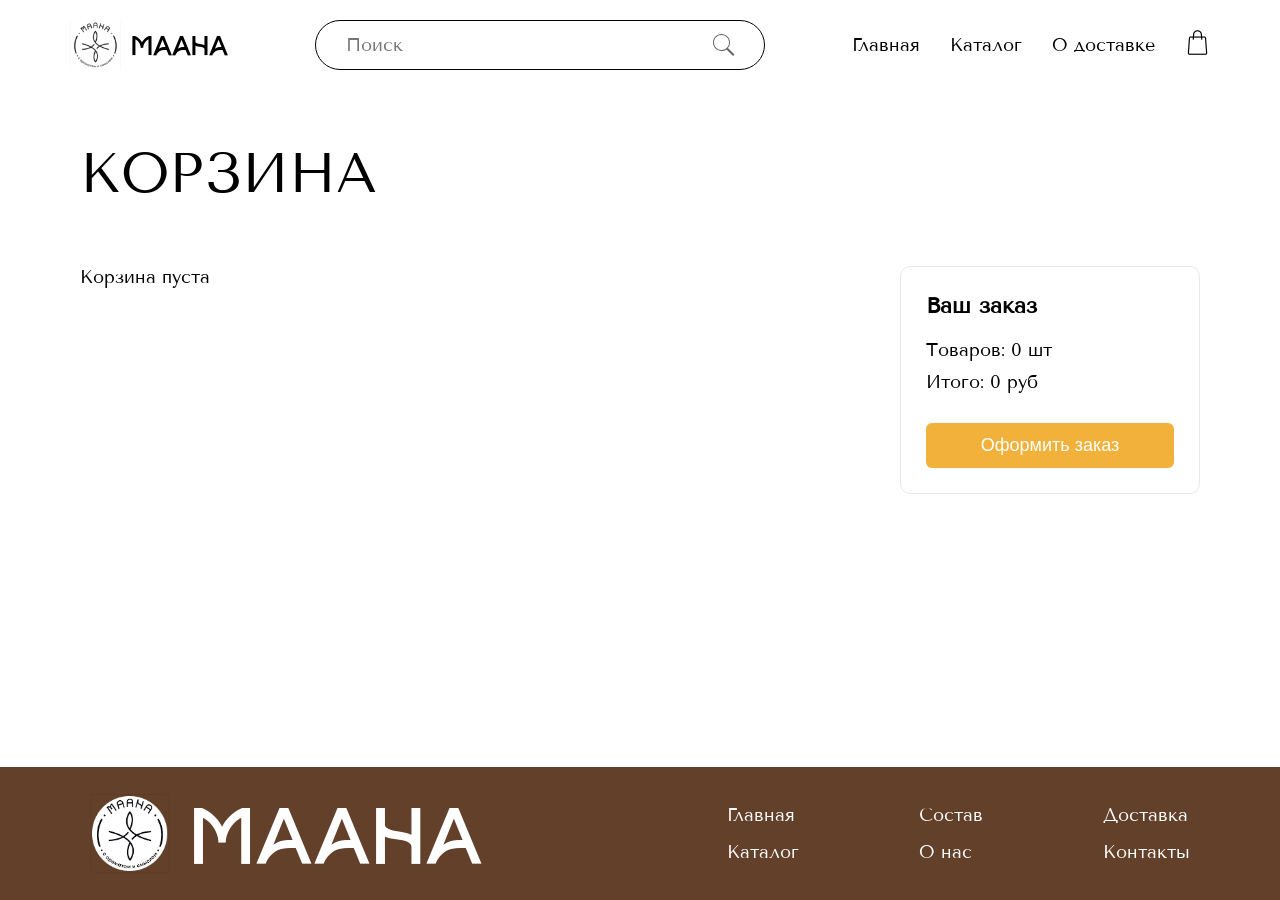
<file: cart.html>
<!doctype html>
<html lang="ru">
  <head>
    <meta charset="UTF-8" />
    <meta name="viewport" content="width=device-width, initial-scale=1.0" />
    <title>MAAHA | Корзина</title>
    <link rel="icon" type="image/svg+xml" href="img/logo.png" />
    <link rel="stylesheet" href="styles_cart.css" />
  </head>

  <body>
    <!-- ШАПКА -->
    <header class="header">
      <!-- Бургер -->
      <div class="burger"></div>

      <!-- Логотип -->
      <div class="header__center">
        <a href="index.html" class="logo-link">
          <img src="img/logo.svg" alt="Логотип" class="logo-img" />
          <div class="logo">MAAHA</div>
        </a>
      </div>

      <!-- ПК поиск -->
      <div class="search-wrapper desktop-search">
        <img src="img/search-icon.svg" class="search-icon" alt="" />
        <input type="text" class="search" placeholder="Поиск" />
      </div>

      <!-- Иконки справа (только мобильные) -->
      <div class="header-icons">
        <img
          src="img/search-icon.svg"
          class="search-icon-small"
          id="mobileSearchBtn" />
        <a href="cart.html">
          <img src="img/bag.svg" class="bag-icon" />
        </a>
      </div>

      <!-- Мобильный поиск -->
      <div class="mobile-search">
        <input type="text" placeholder="Поиск" />
        <div class="mobile-search-close">✕</div>
      </div>

      <!-- Навигация (ПК) -->
      <nav class="nav">
        <a href="index.html">Главная</a>
        <a href="katalog.html">Каталог</a>
        <a href="index.html#delivery">О доставке</a>

        <!-- КОРЗИНА ДЛЯ ПК -->
        <a href="cart.html" class="nav-cart">
          <img src="img/bag.svg" alt="Корзина" class="bag-icon" />
        </a>
      </nav>
    </header>

    <main>
      <div class="cart__title-wrap">
        <!-- <div class="cart__line"></div> -->
        <h2 class="cart__title">КОРЗИНА</h2>
        <!-- <div class="cart__line"></div> -->
      </div>

      <div class="cart__layout">
        <!-- ЛЕВАЯ ЧАСТЬ — ТОВАРЫ -->
        <div class="cart__items" id="cartItems"></div>

        <!-- ПРАВАЯ ЧАСТЬ — ИТОГО -->
        <div class="cart__summary">
          <h3 class="cart__summary-title">Ваш заказ</h3>

          <p class="cart__summary-line">
            Товаров: <span id="cartCount">0 шт</span>
          </p>

          <p class="cart__summary-line">
            Итого: <span id="cartTotal">0 руб</span>
          </p>

          <button class="cart__btn">Оформить заказ</button>
        </div>
      </div>
    </main>

    <!-- ФУТЕР -->
    <footer class="footer">
      <div class="footer__inner">
        <!-- ЛЕВАЯ ЧАСТЬ: ЛОГОТИП + НАЗВАНИЕ -->
        <div class="footer__left">
          <img src="img/logo.png" alt="Логотип" class="footer__logo-img" />
          <div class="footer__logo-text">MAAHA</div>
        </div>

        <!-- ПРАВАЯ ЧАСТЬ: МЕНЮ -->
        <div class="footer-menu">
          <div class="footer-col">
            <a href="index.html#home">Главная</a>
            <a href="katalog.html">Каталог</a>
          </div>

          <div class="footer-col">
            <a href="index.html#composition">Состав</a>
            <a href="index.html#about">О нас</a>
          </div>

          <div class="footer-col">
            <a href="index.html#delivery">Доставка</a>
            <a href="index.html#contacts">Контакты</a>
          </div>
        </div>
      </div>
    </footer>

    <script src="js/header.js"></script>
    <script type="module" src="js/cartPage.js"></script>
  </body>
</html>
</file>
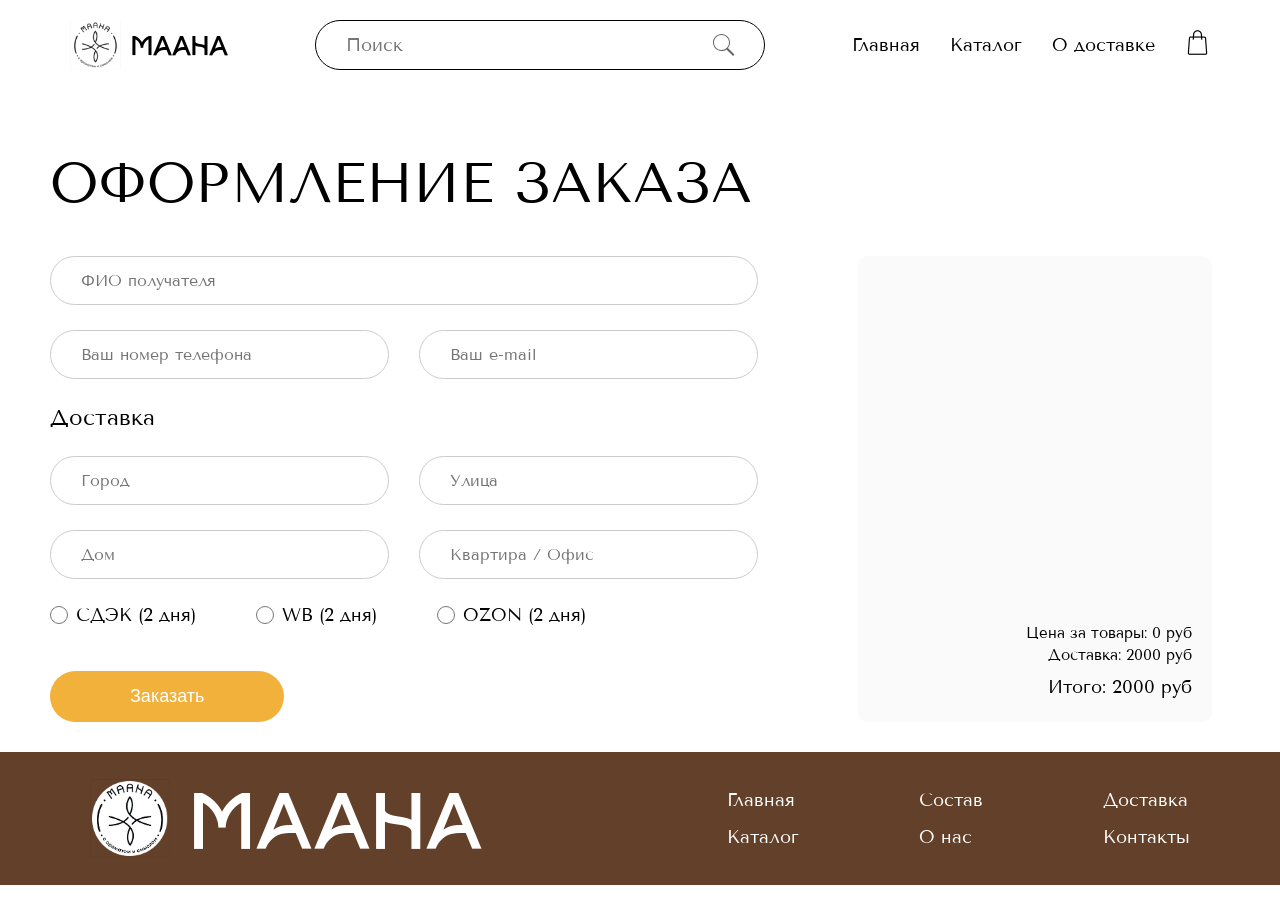
<file: checkout.html>
<!doctype html>
<html lang="ru">
  <head>
    <meta charset="UTF-8" />
    <meta name="viewport" content="width=device-width, initial-scale=1.0" />
    <link rel="stylesheet" href="styles_checkout.css" />
    <title>Оформление заказа</title>
    <link rel="icon" type="image/svg+xml" href="img/logo.png" />
  </head>

  <body>
    <!-- ТВОЯ ШАПКА -->
    <header class="header">
      <!-- Бургер -->
      <div class="burger"></div>

      <!-- Логотип -->
      <div class="header__center">
        <a href="index.html" class="logo-link">
          <img src="img/logo.svg" alt="Логотип" class="logo-img" />
          <div class="logo">MAAHA</div>
        </a>
      </div>

      <!-- ПК поиск -->
      <div class="search-wrapper desktop-search">
        <img src="img/search-icon.svg" class="search-icon" alt="" />
        <input type="text" class="search" placeholder="Поиск" />
      </div>

      <!-- Иконки справа (только мобильные) -->
      <div class="header-icons">
        <img
          src="img/search-icon.svg"
          class="search-icon-small"
          id="mobileSearchBtn" />
        <a href="cart.html">
          <img src="img/bag.svg" class="bag-icon" />
        </a>
      </div>

      <!-- Мобильный поиск -->
      <div class="mobile-search">
        <input type="text" placeholder="Поиск" />
        <div class="mobile-search-close">✕</div>
      </div>

      <!-- Навигация (ПК) -->
      <nav class="nav">
        <a href="index.html">Главная</a>
        <a href="katalog.html">Каталог</a>
        <a href="#delivery">О доставке</a>

        <!-- КОРЗИНА ДЛЯ ПК -->
        <a href="cart.html" class="nav-cart">
          <img src="img/bag.svg" alt="Корзина" class="bag-icon" />
        </a>
      </nav>
    </header>

    <main class="checkout">
      <h1 class="checkout__title">ОФОРМЛЕНИЕ ЗАКАЗА</h1>

      <div class="checkout__layout">
        <!-- ЛЕВАЯ ЧАСТЬ — ФОРМА -->
        <div class="checkout__form">
          <input
            type="text"
            id="fio"
            class="input-full"
            placeholder="ФИО получателя" />

          <div class="form-row">
            <div class="form-col">
              <input type="text" id="phone" placeholder="Ваш номер телефона" />
            </div>

            <div class="form-col">
              <input type="text" id="email" placeholder="Ваш e-mail" />
            </div>
          </div>

          <h3 class="delivery-title">Доставка</h3>

          <div class="form-row">
            <div class="form-col">
              <input type="text" id="city" placeholder="Город" />
            </div>

            <div class="form-col">
              <input type="text" id="street" placeholder="Улица" />
            </div>
          </div>

          <div class="form-row">
            <div class="form-col">
              <input type="text" id="house" placeholder="Дом" />
            </div>

            <div class="form-col">
              <input type="text" id="flat" placeholder="Квартира / Офис" />
            </div>
          </div>

          <div class="delivery-row">
            <label
              ><input type="radio" name="delivery" value="СДЭК" /> СДЭК (2
              дня)</label
            >
            <label
              ><input type="radio" name="delivery" value="WB" /> WB (2
              дня)</label
            >
            <label
              ><input type="radio" name="delivery" value="OZON" /> OZON (2
              дня)</label
            >
          </div>

          <button class="checkout__btn" id="submitOrder">Заказать</button>
        </div>

        <!-- ПРАВАЯ ЧАСТЬ — ТОВАРЫ -->
        <div class="checkout__summary">
          <div id="checkoutItems"></div>

          <div class="checkout__total">
            <p>Цена за товары: <span id="sumProducts">0 руб</span></p>
            <p>Доставка: <span id="sumDelivery">0 руб</span></p>
            <p class="checkout__total-final">
              Итого: <span id="sumFinal">0 руб</span>
            </p>
          </div>
        </div>
      </div>
    </main>

    <footer class="footer">
      <div class="footer__inner">
        <!-- ЛЕВАЯ ЧАСТЬ: ЛОГОТИП + НАЗВАНИЕ -->
        <div class="footer__left">
          <img src="img/logo.png" alt="Логотип" class="footer__logo-img" />
          <div class="footer__logo-text">MAAHA</div>
        </div>

        <!-- ПРАВАЯ ЧАСТЬ: МЕНЮ -->
        <div class="footer-menu">
          <div class="footer-col">
            <a href="index.html#home">Главная</a>
            <a href="katalog.html">Каталог</a>
          </div>

          <div class="footer-col">
            <a href="index.html#composition">Состав</a>
            <a href="index.html#about">О нас</a>
          </div>

          <div class="footer-col">
            <a href="index.html#delivery">Доставка</a>
            <a href="index.html#contacts">Контакты</a>
          </div>
        </div>
      </div>
    </footer>

    <script src="js/header.js"></script>
    <script type="module" src="js/checkout.js"></script>
  </body>
</html>
</file>
<file: styles_cart.css>
/* Florensa Demo Regular */
@font-face {
  font-family: 'Florensa';
  src: url('fonts/FlorensaDemo-Regular.ttf') format('truetype');
  font-weight: 200;
  font-style: normal;
}

/* Tenor Sans */
@font-face {
  font-family: 'TenorSans';
  src: url('fonts/TenorSans-Regular.ttf') format('truetype');
  font-weight: 100;
  font-style: normal;
}

/* CSS-переменные */
:root {
  --font-main: 'TenorSans', sans-serif;
  --font-global: 'Florensa', serif;
}

* {
  margin: 0;
  padding: 0;
  box-sizing: border-box;
}
html,
body {
  overflow-x: hidden;
  height: 100%;
}

html {
  scroll-behavior: smooth;
}

body {
  display: flex;
  flex-direction: column;
  background: #fff;
  color: #000;
  font-family: var(--font-main);
  font-size: 18px;
  padding-top: 120px;
}

main {
  padding: 20px 80px;
}

/* Планшеты */
@media (max-width: 1024px) {
  body {
    padding-top: 80px;
  }

  main {
    padding: 15px 40px;
  }
}

/* Телефоны */
@media (max-width: 768px) {
  body {
    padding-top: 60px;
  }

  main {
    padding: 12px 20px;
  }
}

/* Маленькие телефоны (iPhone SE, Xiaomi 360–420px) */
@media (max-width: 420px) {
  body {
    padding-top: 40px;
  }

  main {
    padding: 10px 12px;
  }
}

/* ------------------ HEADER (DESKTOP) ------------------ */

.header {
  position: fixed;
  top: 0;
  left: 0;
  width: 100%;
  z-index: 20;
  background: #fff;
  display: flex;
  align-items: center;
  justify-content: space-between;
  padding: 20px 70px;
}

/* ЛОГОТИП */
.logo-link {
  display: flex;
  align-items: center;
  gap: 10px;
  text-decoration: none;
  color: #000;
}

.logo-img {
  height: 50px;
}

.logo {
  font-size: 28px;
  font-family: var(--font-global);
}

/* ПОИСК (ПК) */
.search-wrapper {
  position: relative;
  display: flex;
  align-items: center;
}

.search {
  padding: 11px 30px;
  border: 1px solid #000;
  border-radius: 55px;
  font-size: 18px;
  font-family: var(--font-main);
  width: 450px;
  height: 50px;
}

.search-icon {
  position: absolute;
  right: 30px;
  width: 22px;
  height: 22px;
  opacity: 0.6;
}

.search:focus {
  border-color: #f2b13b;
  outline: none;
  box-shadow: 0 0 8px rgba(242, 177, 59, 0.5);
}

/* НАВИГАЦИЯ (ПК) */
.nav {
  display: flex;
  align-items: center;
  gap: 30px;
}

.nav a {
  text-decoration: none;
  color: #000;
}

/* КОРЗИНА ДЛЯ ПК */
.nav-cart {
  display: block;
}

.bag-icon {
  width: 25px;
  cursor: pointer;
}

/* ИКОНКИ (моб/планшет) */
.header-icons {
  display: none;
  align-items: center;
  gap: 20px;
}

.search-icon-small {
  width: 22px;
  opacity: 0.7;
  cursor: pointer;
}

/* БУРГЕР */
.burger {
  display: none;
  width: 28px;
  height: 28px;
  background: #000;
  mask: url('img/burger.png') center/contain no-repeat;
  -webkit-mask: url('img/burger.png') center/contain no-repeat;
  cursor: pointer;
  z-index: 10;
}

.burger.open {
  background: #000;
  mask: url('img/close.png') center/contain no-repeat;
  -webkit-mask: url('img/close.png') center/contain no-repeat;
}

/* МОБИЛЬНЫЙ ПОИСК */
.mobile-search {
  display: flex;
  align-items: center;
  gap: 10px;

  position: absolute;
  left: 0;
  top: 100%;
  width: 100%;

  padding: 12px 20px;
  background: #fff;

  opacity: 0;
  pointer-events: none;
  transform: translateY(-10px);
  transition: all 0.35s ease;
  border-top: 1px solid #eee;
  z-index: 5;
}

.mobile-search input {
  font-family: var(--font-main);
  width: 100%;
  padding: 8px 18px;
  border-radius: 35px;
  border: 1px solid #000;
  font-size: 15px;
  transition: all 0.3s ease;
}

.mobile-search input:focus {
  border-color: #f2b13b;
  box-shadow: 0 0 8px rgba(242, 177, 59, 0.5);
  outline: none;
}

.mobile-search-close {
  font-size: 18px;
  cursor: pointer;
  opacity: 0.7;
  transition: 0.2s;
}

.mobile-search-close:hover {
  opacity: 1;
}

/* ------------------ ПЛАНШЕТЫ ------------------ */
@media (max-width: 1024px) {
  body {
    font-size: 16px;
  }

  .header {
    padding: 18px 30px;
    display: grid;
    grid-template-columns: 40px 1fr 80px;
  }

  .logo-img {
    height: 42px;
  }

  .logo {
    font-size: 24px;
  }

  .search-wrapper {
    display: none;
  }

  .nav-cart {
    display: none;
  }

  .header-icons {
    display: flex;
  }

  .burger {
    display: block;
  }

  .header__center {
    display: flex;
    justify-content: center;
  }

  .nav {
    display: none;
    flex-direction: column;
    gap: 22px;
    position: absolute;
    top: 100%;
    left: 0;
    width: 100%;
    background: #fff;
    padding: 25px;
    border-top: 1px solid #eee;
  }

  .nav.open {
    display: flex;
  }

  .mobile-search.open {
    opacity: 1;
    pointer-events: auto;
    transform: translateY(0);
  }
}

/* ------------------ ТЕЛЕФОНЫ ------------------ */
@media (max-width: 768px) {
  .header {
    display: flex !important; /* перебиваем grid */
    grid-template-columns: none !important; /* отключаем колонки */
    padding: 10px 12px;
    align-items: center;
    justify-content: space-between;
    gap: 10px;
  }

  .logo-img {
    height: 30px;
  }

  .logo {
    font-size: 18px;
  }

  .header-icons {
    display: flex;
    gap: 10px;
  }

  .burger {
    width: 22px;
    height: 22px;
  }

  .mobile-search input {
    font-size: 14px;
    padding: 8px 16px;
    border-radius: 32px;
  }
}

@media (max-width: 420px) {
  .header {
    padding: 8px 10px;
    gap: 6px;
  }

  .logo-img {
    height: 26px;
  }

  .logo {
    font-size: 16px;
  }

  .header-icons {
    gap: 8px;
  }

  .burger {
    width: 20px;
    height: 20px;
  }

  .header-icons img,
  .header-icons svg {
    width: 16px;
    height: 16px;
  }

  .mobile-search input {
    font-size: 13px;
    padding: 7px 14px;
    border-radius: 28px;
  }
}

/* --------------------КОРЗИНА-------------------- */
.cart__title-wrap {
  display: flex;
  align-items: center;
  gap: 15px;
  margin-bottom: 60px;
}

.cart__line {
  width: 100%;
  height: 1px;
  background: #000;
}

.cart__title {
  font-size: 56px;
  font-weight: 200;
}

.cart__layout {
  display: flex;
  gap: 40px;
  align-items: flex-start;
}

/* ЛЕВАЯ ЧАСТЬ */
.cart__items {
  flex: 1;
  display: flex;
  flex-direction: column;
  gap: 0;
}

.cart-item {
  display: grid;
  grid-template-columns: 120px 1fr 200px auto auto;
  align-items: center;
  gap: 15px;
  padding: 15px;
  border-bottom: 1px solid #e5e9eb;
  border-top: 1px solid #e5e9eb;
}

/* Фото */
.cart-item__img {
  width: 100px;
  height: 100px;
  border-radius: 5px;
  object-fit: cover;
}

/* Центр: название + цена */
.cart-item__center {
  display: flex;
  flex-direction: column;
  justify-content: center;
}

.cart-item__name {
  margin-bottom: 6px;
}

.cart-item__price {
  font-size: 14px;
  opacity: 0.7;
}

/* Счётчик */
.cart-item__counter {
  display: flex;
  align-items: center;
  gap: 35px;
}

.counter-btn {
  width: 30px;
  height: 30px;
  display: flex;
  justify-content: center;
  align-items: center;
  cursor: pointer;
}

.counter-value {
  font-size: 16px;
}

/* Кнопка купить */
.cart-item__buy {
  padding: 9px 55px;
  background: #f2b13b;
  color: #fff;
  border-radius: 30px;
  cursor: pointer;
  border: none;
  font-size: 14px;
}

.cart-item__buy:hover {
  background: #e0a232;
}

/* Крестик */
.cart-item__delete {
  font-size: 26px;
  cursor: pointer;
  user-select: none;
  text-align: center;
}

/* ПРАВАЯ ЧАСТЬ */
.cart__summary {
  width: 300px;
  padding: 25px;
  border: 1px solid #e5e9eb;
  border-radius: 10px;
  background: #fff;
}

.cart__summary-title {
  font-size: 22px;
  margin-bottom: 20px;
}

.cart__summary-line {
  font-size: 18px;
  margin-bottom: 10px;
}

.cart__btn {
  width: 100%;
  padding: 12px 0;
  background: #f2b13b;
  color: #fff;
  border: none;
  border-radius: 6px;
  font-size: 18px;
  cursor: pointer;
  margin-top: 20px;
  transition: 0.3s ease;
}

.cart__btn:hover {
  background: #e0a232;
}

/* ------------------ ПЛАНШЕТЫ (до 1024px) ------------------ */
@media (max-width: 1024px) {
  .cart__title {
    font-size: 42px;
  }

  .cart__layout {
    flex-direction: column;
    gap: 30px;
    width: 100%;
  }

  /* Новая сетка — без пустой колонки справа */
  .cart-item {
    width: 100%;
    display: grid;
    grid-template-columns: 110px 1fr auto 40px;
    grid-template-areas:
      'img name buy delete'
      'img price buy delete'
      'img counter buy delete';

    padding: 18px 15px;
    gap: 14px;
    box-sizing: border-box;
  }

  .cart-item__img {
    grid-area: img;
    width: 100px;
    height: 100px;
  }

  .cart-item__center {
    grid-area: name;
  }

  .cart-item__name {
    font-size: 18px;
    font-weight: 500;
  }

  .cart-item__price {
    grid-area: price;
    font-size: 16px;
    opacity: 0.8;
  }

  .cart-item__counter {
    grid-area: counter;
    gap: 20px;
  }

  .counter-btn {
    width: 28px;
    height: 28px;
    font-size: 18px;
  }

  .counter-value {
    font-size: 16px;
  }

  .cart-item__buy {
    grid-area: buy;
    justify-self: end;
    padding: 9px 26px;
    font-size: 15px;
    border-radius: 20px;
  }

  .cart-item__delete {
    grid-area: delete;
    justify-self: end;
    font-size: 24px;
  }

  .cart__summary {
    width: 100%;
    margin-top: 25px;
  }
}

/* ------------------ ТЕЛЕФОНЫ (до 768px) ------------------ */
@media (max-width: 768px) {
  .cart__title {
    font-size: 32px;
  }

  .cart-item {
    width: 100%;
    display: grid;
    grid-template-columns: 85px 1fr 35px;
    grid-template-areas:
      'img name delete'
      'img price delete'
      'img counter buy';

    padding: 15px 12px;
    gap: 12px;
  }

  .cart-item__img {
    width: 80px;
    height: 80px;
  }

  .cart-item__name {
    font-size: 16px;
  }

  .cart-item__price {
    font-size: 14px;
  }

  .cart-item__counter {
    gap: 14px;
  }

  .counter-btn {
    width: 26px;
    height: 26px;
    font-size: 18px;
  }

  .cart-item__buy {
    padding: 7px 18px;
    font-size: 13px;
    border-radius: 18px;
  }

  .cart-item__delete {
    font-size: 22px;
  }

  .cart__summary {
    padding: 20px;
  }
}

/* ------------------ МАЛЕНЬКИЕ ТЕЛЕФОНЫ (до 420px) ------------------ */
@media (max-width: 420px) {
  .cart-item {
    grid-template-columns: 75px 1fr 30px;
    padding: 12px 8px;
    gap: 8px;
  }

  .cart-item__img {
    width: 70px;
    height: 70px;
  }

  .cart-item__name {
    font-size: 15px;
  }

  .cart-item__price {
    font-size: 13px;
  }

  .counter-btn {
    width: 24px;
    height: 24px;
    font-size: 16px;
  }

  .cart-item__buy {
    padding: 6px 14px;
    font-size: 12px;
    border-radius: 16px;
  }

  .cart-item__delete {
    font-size: 20px;
  }

  .cart__summary {
    padding: 18px;
  }
}

/* ------------ футер ------------ */
/* -футер */
.footer {
  background: #63402a;
  padding: 20px 50px;
  color: #fff;
  margin-top: auto;
}

.footer__inner {
  max-width: 1400px;
  margin: 0 auto;
  display: flex;
  justify-content: space-between;
  align-items: center;
  padding: 0 40px;
}

/* ЛЕВАЯ ЧАСТЬ */
.footer__left {
  display: flex;
  align-items: center;
  gap: 20px;
}

.footer__logo-img {
  width: 80px;
  height: 80px;
  object-fit: contain;
}

.footer__logo-text {
  font-family: var(--font-global);
  font-size: 82px;
  font-weight: 300;
  letter-spacing: 2px;
}

/* ПРАВАЯ ЧАСТЬ — МЕНЮ */
.footer-menu {
  font-size: 18px;
  display: flex;
  gap: 120px; /* расстояние между колонками */
}

.footer-col {
  display: flex;
  flex-direction: column;
  gap: 15px; /* расстояние между надписями */
}

.footer-col a {
  color: #ffffff;
  text-decoration: none;
  transition: color 0.3s ease;
}

/* Активный цвет */
.footer-col a:hover,
.footer-col a:focus,
.footer-col a:active {
  color: #f2b13b;
}

/* ------------------ ПЛАНШЕТЫ (до 1024px) ------------------ */
@media (max-width: 1024px) {
  .footer {
    padding: 20px 30px;
  }

  .footer__inner {
    padding: 0 20px;
    gap: 35px;
  }

  /* ЛОГОТИП */
  .footer__logo-img {
    width: 60px;
    height: 60px;
  }

  .footer__logo-text {
    font-size: 58px; /* было 60 */
    letter-spacing: 1.5px;
  }

  /* МЕНЮ */
  .footer-menu {
    gap: 55px; /* было 60 */
    font-size: 16px;
  }

  .footer-col {
    gap: 12px; /* было 15 */
  }

  .footer-col a {
    font-size: 15px;
  }
}

/* ------------------ ТЕЛЕФОНЫ (до 768px) ------------------ */
@media (max-width: 768px) {
  .footer {
    padding: 25px 20px;
  }

  .footer__inner {
    padding: 0;
    gap: 25px;
  }

  /* ЛОГОТИП */
  .footer__logo-img {
    width: 42px;
    height: 42px;
  }

  .footer__logo-text {
    font-size: 34px; /* было 38 */
    letter-spacing: 1px;
  }

  /* МЕНЮ — остаётся в две колонки */
  .footer-menu {
    gap: 30px; /* было 40 */
    font-size: 14px;
  }

  .footer-col {
    gap: 7px; /* было 8 */
  }

  .footer-col a {
    font-size: 13.5px;
  }
}

/* ------------------ МАЛЕНЬКИЕ ТЕЛЕФОНЫ (до 420px) ------------------ */
@media (max-width: 430px) {
  .footer {
    padding: 20px 15px;
  }

  .footer__left {
    gap: 5px;
  }

  .footer__inner {
    gap: 20px;
  }

  /* ЛОГОТИП */
  .footer__logo-img {
    width: 32px;
    height: 32px;
  }

  .footer__logo-text {
    font-size: 28px;
    letter-spacing: 0.5px;
  }

  /* МЕНЮ */
  .footer-menu {
    gap: 22px;
    font-size: 11px;
  }

  .footer-col {
    gap: 6px;
  }

  .footer-col a {
    font-size: 11px;
  }
}
</file>
<file: styles_checkout.css>
/* Florensa Demo Regular */
@font-face {
  font-family: 'Florensa';
  src: url('fonts/FlorensaDemo-Regular.ttf') format('truetype');
  font-weight: 200;
  font-style: normal;
}

/* Tenor Sans */
@font-face {
  font-family: 'TenorSans';
  src: url('fonts/TenorSans-Regular.ttf') format('truetype');
  font-weight: 100;
  font-style: normal;
}

/* CSS-переменные */
:root {
  --font-main: 'TenorSans', sans-serif;
  --font-global: 'Florensa', serif;
}

* {
  margin: 0;
  padding: 0;
  box-sizing: border-box;
}
html,
body {
  overflow-x: hidden;
  height: 100%;
}

html {
  scroll-behavior: smooth;
}

body {
  display: flex;
  flex-direction: column;
  background: #fff;
  color: #000;
  font-family: var(--font-main);
  font-size: 18px;
  padding-top: 120px;
}

main {
  padding: 20px 80px;
}

/* Планшеты */
@media (max-width: 1024px) {
  body {
    padding-top: 80px;
  }

  main {
    padding: 15px 40px;
  }

  main > * {
    padding-right: 40px;
    box-sizing: border-box;
  }
}

/* Телефоны */
@media (max-width: 768px) {
  body {
    padding-top: 60px;
  }

  main {
    padding: 12px 20px;
  }

  main > * {
    padding-right: 0px;
    box-sizing: border-box;
  }
}

/* Маленькие телефоны (iPhone SE, Xiaomi 360–420px) */
@media (max-width: 420px) {
  body {
    padding-top: 40px;
  }

  main {
    padding: 10px 12px;
  }
}

/* ------------------ HEADER (DESKTOP) ------------------ */

.header {
  position: fixed;
  top: 0;
  left: 0;
  width: 100%;
  z-index: 20;
  background: #fff;
  display: flex;
  align-items: center;
  justify-content: space-between;
  padding: 20px 70px;
}

/* ЛОГОТИП */
.logo-link {
  display: flex;
  align-items: center;
  gap: 10px;
  text-decoration: none;
  color: #000;
}

.logo-img {
  height: 50px;
}

.logo {
  font-size: 28px;
  font-family: var(--font-global);
}

/* ПОИСК (ПК) */
.search-wrapper {
  position: relative;
  display: flex;
  align-items: center;
}

.search {
  padding: 11px 30px;
  border: 1px solid #000;
  border-radius: 55px;
  font-size: 18px;
  font-family: var(--font-main);
  width: 450px;
  height: 50px;
}

.search-icon {
  position: absolute;
  right: 30px;
  width: 22px;
  height: 22px;
  opacity: 0.6;
}

.search:focus {
  border-color: #f2b13b;
  outline: none;
  box-shadow: 0 0 8px rgba(242, 177, 59, 0.5);
}

/* НАВИГАЦИЯ (ПК) */
.nav {
  display: flex;
  align-items: center;
  gap: 30px;
}

.nav a {
  text-decoration: none;
  color: #000;
}

/* КОРЗИНА ДЛЯ ПК */
.nav-cart {
  display: block;
}

.bag-icon {
  width: 25px;
  cursor: pointer;
}

/* ИКОНКИ (моб/планшет) */
.header-icons {
  display: none;
  align-items: center;
  gap: 20px;
}

.search-icon-small {
  width: 22px;
  opacity: 0.7;
  cursor: pointer;
}

/* БУРГЕР */
.burger {
  display: none;
  width: 28px;
  height: 28px;
  background: #000;
  mask: url('img/burger.png') center/contain no-repeat;
  -webkit-mask: url('img/burger.png') center/contain no-repeat;
  cursor: pointer;
  z-index: 10;
}

.burger.open {
  background: #000;
  mask: url('img/close.png') center/contain no-repeat;
  -webkit-mask: url('img/close.png') center/contain no-repeat;
}

/* МОБИЛЬНЫЙ ПОИСК */
.mobile-search {
  display: flex;
  align-items: center;
  gap: 10px;

  position: absolute;
  left: 0;
  top: 100%;
  width: 100%;

  padding: 12px 20px;
  background: #fff;

  opacity: 0;
  pointer-events: none;
  transform: translateY(-10px);
  transition: all 0.35s ease;
  border-top: 1px solid #eee;
  z-index: 5;
}

.mobile-search input {
  font-family: var(--font-main);
  width: 100%;
  padding: 8px 18px;
  border-radius: 35px;
  border: 1px solid #000;
  font-size: 15px;
  transition: all 0.3s ease;
}

.mobile-search input:focus {
  border-color: #f2b13b;
  box-shadow: 0 0 8px rgba(242, 177, 59, 0.5);
  outline: none;
}

.mobile-search-close {
  font-size: 18px;
  cursor: pointer;
  opacity: 0.7;
  transition: 0.2s;
}

.mobile-search-close:hover {
  opacity: 1;
}

/* ------------------ ПЛАНШЕТЫ ------------------ */
@media (max-width: 1024px) {
  body {
    font-size: 16px;
  }

  .header {
    padding: 18px 30px;
    display: grid;
    grid-template-columns: 40px 1fr 80px;
  }

  .logo-img {
    height: 42px;
  }

  .logo {
    font-size: 24px;
  }

  .search-wrapper {
    display: none;
  }

  .nav-cart {
    display: none;
  }

  .header-icons {
    display: flex;
  }

  .burger {
    display: block;
  }

  .header__center {
    display: flex;
    justify-content: center;
  }

  .nav {
    display: none;
    flex-direction: column;
    gap: 22px;
    position: absolute;
    top: 100%;
    left: 0;
    width: 100%;
    background: #fff;
    padding: 25px;
    border-top: 1px solid #eee;
  }

  .nav.open {
    display: flex;
  }

  .mobile-search.open {
    opacity: 1;
    pointer-events: auto;
    transform: translateY(0);
  }
}

/* ------------------ ТЕЛЕФОНЫ ------------------ */
@media (max-width: 768px) {
  .header {
    display: flex !important; /* перебиваем grid */
    grid-template-columns: none !important; /* отключаем колонки */
    padding: 10px 12px;
    align-items: center;
    justify-content: space-between;
    gap: 10px;
  }

  .logo-img {
    height: 30px;
  }

  .logo {
    font-size: 18px;
  }

  .header-icons {
    display: flex;
    gap: 10px;
  }

  .burger {
    width: 22px;
    height: 22px;
  }

  .mobile-search input {
    font-size: 14px;
    padding: 8px 16px;
    border-radius: 32px;
  }
}

@media (max-width: 420px) {
  .header {
    padding: 8px 10px;
    gap: 6px;
  }

  .logo-img {
    height: 26px;
  }

  .logo {
    font-size: 16px;
  }

  .header-icons {
    gap: 8px;
  }

  .burger {
    width: 20px;
    height: 20px;
  }

  .header-icons img,
  .header-icons svg {
    width: 16px;
    height: 16px;
  }

  .mobile-search input {
    font-size: 13px;
    padding: 7px 14px;
    border-radius: 28px;
  }
}

/* ------------------ CHECKOUT ------------------ */
.checkout {
  padding: 30px 50px;
}

.checkout__title {
  font-size: 56px;
  font-weight: 200;
  margin-bottom: 40px;
}

/* 80% / 20% layout */
.checkout__layout {
  display: flex;
  gap: 100px;
  align-items: stretch;
}

.checkout__form {
  flex: 0 0 60%;
  max-width: 60%;
  display: flex;
  flex-direction: column;
  gap: 25px;
}

/* ------------------ INPUTS ------------------ */
.checkout__form input {
  padding: 14px 30px;
  border: 1px solid #ccc;
  border-radius: 55px;
  font-size: 16px;
  transition: 0.2s;
  font-family: var(--font-main);
}

.checkout__form input:focus {
  border-color: var(--gold);
  outline: none;
  box-shadow: 0 0 6px rgba(242, 177, 59, 0.4);
}

/* Two-column rows */
.form-row {
  display: flex;
  gap: 30px;
}

.form-col {
  flex: 1;
  display: flex;
  flex-direction: column;
}

/* Spacing rules */
.block-after-contacts {
  margin-bottom: 35px;
}

.block-after-delivery {
  margin-bottom: 25px;
}

.block-after-address {
  margin-bottom: 35px;
}

/* ------------------ DELIVERY RADIO ------------------ */
.delivery-row {
  display: flex;
  gap: 60px;
  align-items: center;
}

.delivery-row label {
  display: flex;
  align-items: center;
  gap: 8px;
  cursor: pointer;
}

/* Gold radio buttons */
.delivery-row input[type='radio'] {
  accent-color: var(--gold);
  width: 18px;
  height: 18px;
}

.delivery-title {
  font-size: 22px;
  font-weight: 200;
}

/* ------------------ SUBMIT BUTTON ------------------ */
.checkout__btn {
  margin-top: 20px;
  padding: 15px 80px;
  background: var(--gold);
  border-radius: 55px;
  cursor: pointer;
  border: none;
  font-size: 18px;
  width: fit-content;
  transition: 0.2s;
  background: #f2b13b;
  color: #fff;
}

.checkout__btn:hover {
  background: #f2b94f;
  color: #fff;
}

/* ------------------ SUMMARY (RIGHT SIDE) ------------------ */
.checkout__summary {
  flex: 0 0 30%;
  max-width: 30%;
  background: #fafafa;
  padding: 20px;
  border-radius: 10px;
  display: flex;
  flex-direction: column;
  max-height: 500px;
  gap: 15px;
}

#checkoutItems {
  flex: 1;
  overflow-y: auto;
  margin-bottom: 20px;
  padding-right: 5px;
}

.checkout-item {
  display: flex;
  gap: 15px;
  margin-bottom: 15px;
  background: #fff;
  padding: 12px;
  border-radius: 6px;
  border: 1px solid #ddd;
}

.checkout-item__img {
  width: 90px;
  height: 90px;
  object-fit: cover;
  border-radius: 4px;
}

.checkout-item__info {
  flex: 1;
  display: flex;
  flex-direction: column;
}

.checkout-item__name {
  font-size: 16px;
  margin-bottom: 4px;
}

.checkout-item__count {
  font-size: 14px;
  color: #555;
  margin-bottom: 4px;
}

.checkout-item__price {
  font-size: 15px;
  font-weight: bold;
  text-align: right;
  margin-top: auto;
}

.checkout__total {
  text-align: right;
  font-size: 15px;
}

.checkout__total p {
  margin-bottom: 4px;
}

.checkout__total-final {
  margin-top: 12px;
  font-size: 18px;
}

/* ===========================
   TABLET (до 1024px)
   =========================== */
@media (max-width: 1024px) {
  .checkout {
    padding: 25px 30px;
  }

  .checkout__title {
    font-size: 42px;
    margin-bottom: 30px;
  }

  .checkout__layout {
    gap: 60px;
  }

  .checkout__form {
    flex: 0 0 65%;
    max-width: 65%;
    gap: 20px;
  }

  .checkout__form input {
    padding: 12px 25px;
    font-size: 15px;
  }

  .form-row {
    gap: 25px;
  }

  .delivery-title {
    font-size: 20px;
  }

  .delivery-row {
    gap: 30px;
  }

  .delivery-row input[type='radio'] {
    width: 16px;
    height: 16px;
  }

  .checkout__btn {
    padding: 14px 60px;
    font-size: 17px;
  }

  .checkout__summary {
    flex: 0 0 35%;
    max-width: 35%;
    padding: 18px;
    gap: 12px;
  }

  .checkout-item {
    gap: 12px;
    padding: 10px;
  }

  .checkout-item__img {
    width: 80px;
    height: 80px;
  }

  .checkout-item__name {
    font-size: 15px;
  }

  .checkout-item__count {
    font-size: 13px;
  }

  .checkout-item__price {
    font-size: 15px;
  }

  .checkout__total {
    font-size: 14px;
  }

  .checkout__total-final {
    font-size: 17px;
  }
}

/* ===========================
   MOBILE (до 768px)
   =========================== */
@media (max-width: 768px) {
  .checkout {
    padding: 20px 20px;
  }

  .checkout__title {
    font-size: 34px;
    margin-bottom: 25px;
  }

  /* Layout → колонка */
  .checkout__layout {
    flex-direction: column;
    gap: 40px;
  }

  .checkout__form,
  .checkout__summary {
    max-width: 100%;
  }

  /* Inputs */
  .checkout__form input {
    padding: 12px 22px;
    font-size: 14px;
  }

  /* Two columns → one */
  .form-row {
    flex-direction: column;
    gap: 18px;
  }

  .delivery-title {
    font-size: 18px;
  }

  .delivery-row {
    flex-direction: column;
    align-items: flex-start;
    gap: 12px;
  }

  .delivery-row input[type='radio'] {
    width: 15px;
    height: 15px;
  }

  /* Button */
  .checkout__btn {
    width: 100%;
    text-align: center;
    padding: 14px 0;
    font-size: 16px;
  }

  /* Summary */
  .checkout__summary {
    padding: 18px;
    gap: 12px;
  }

  .checkout-item {
    gap: 12px;
    padding: 10px;
  }

  .checkout-item__img {
    width: 75px;
    height: 75px;
  }

  .checkout-item__name {
    font-size: 14px;
  }

  .checkout-item__count {
    font-size: 13px;
  }

  .checkout-item__price {
    font-size: 14px;
  }

  .checkout__total {
    font-size: 14px;
  }

  .checkout__total-final {
    font-size: 16px;
  }
}

/* ===========================
   SMALL MOBILE (до 420px)
   =========================== */
@media (max-width: 420px) {
  .checkout {
    padding: 15px;
  }

  .checkout__title {
    font-size: 28px;
    margin-bottom: 20px;
  }

  .checkout__form input {
    padding: 10px 18px;
    font-size: 13px;
  }

  .delivery-title {
    font-size: 16px;
  }

  .checkout__btn {
    padding: 12px 0;
    font-size: 15px;
  }

  .checkout-item {
    gap: 10px;
    padding: 8px;
  }

  .checkout-item__img {
    width: 65px;
    height: 65px;
  }

  .checkout-item__name {
    font-size: 13px;
  }

  .checkout-item__count {
    font-size: 12px;
  }

  .checkout-item__price {
    font-size: 13px;
  }

  .checkout__total {
    font-size: 13px;
  }

  .checkout__total-final {
    font-size: 15px;
  }
}

/* ------------ футер ------------ */
/* -футер */
.footer {
  background: #63402a;
  padding: 20px 50px;
  color: #fff;
}

.footer__inner {
  max-width: 1400px;
  margin: 0 auto;
  display: flex;
  justify-content: space-between;
  align-items: center;
  padding: 0 40px;
}

/* ЛЕВАЯ ЧАСТЬ */
.footer__left {
  display: flex;
  align-items: center;
  gap: 20px;
}

.footer__logo-img {
  width: 80px;
  height: 80px;
  object-fit: contain;
}

.footer__logo-text {
  font-family: var(--font-global);
  font-size: 82px;
  font-weight: 300;
  letter-spacing: 2px;
}

/* ПРАВАЯ ЧАСТЬ — МЕНЮ */
.footer-menu {
  font-size: 18px;
  display: flex;
  gap: 120px; /* расстояние между колонками */
}

.footer-col {
  display: flex;
  flex-direction: column;
  gap: 15px; /* расстояние между надписями */
}

.footer-col a {
  color: #ffffff;
  text-decoration: none;
  transition: color 0.3s ease;
}

/* Активный цвет */
.footer-col a:hover,
.footer-col a:focus,
.footer-col a:active {
  color: #f2b13b;
}

/* ------------------ ПЛАНШЕТЫ (до 1024px) ------------------ */
@media (max-width: 1024px) {
  .footer {
    padding: 20px 30px;
  }

  .footer__inner {
    padding: 0 20px;
    gap: 35px;
  }

  /* ЛОГОТИП */
  .footer__logo-img {
    width: 60px;
    height: 60px;
  }

  .footer__logo-text {
    font-size: 58px; /* было 60 */
    letter-spacing: 1.5px;
  }

  /* МЕНЮ */
  .footer-menu {
    gap: 55px; /* было 60 */
    font-size: 16px;
  }

  .footer-col {
    gap: 12px; /* было 15 */
  }

  .footer-col a {
    font-size: 15px;
  }
}

/* ------------------ ТЕЛЕФОНЫ (до 768px) ------------------ */
@media (max-width: 768px) {
  .footer {
    padding: 25px 20px;
  }

  .footer__inner {
    padding: 0;
    gap: 25px;
  }

  /* ЛОГОТИП */
  .footer__logo-img {
    width: 42px;
    height: 42px;
  }

  .footer__logo-text {
    font-size: 34px; /* было 38 */
    letter-spacing: 1px;
  }

  /* МЕНЮ — остаётся в две колонки */
  .footer-menu {
    gap: 30px; /* было 40 */
    font-size: 14px;
  }

  .footer-col {
    gap: 7px; /* было 8 */
  }

  .footer-col a {
    font-size: 13.5px;
  }
}

/* ------------------ МАЛЕНЬКИЕ ТЕЛЕФОНЫ (до 420px) ------------------ */
@media (max-width: 430px) {
  .footer {
    padding: 20px 15px;
  }

  .footer__left {
    gap: 5px;
  }

  .footer__inner {
    gap: 20px;
  }

  /* ЛОГОТИП */
  .footer__logo-img {
    width: 32px;
    height: 32px;
  }

  .footer__logo-text {
    font-size: 28px;
    letter-spacing: 0.5px;
  }

  /* МЕНЮ */
  .footer-menu {
    gap: 22px;
    font-size: 11px;
  }

  .footer-col {
    gap: 6px;
  }

  .footer-col a {
    font-size: 11px;
  }
}
</file>
